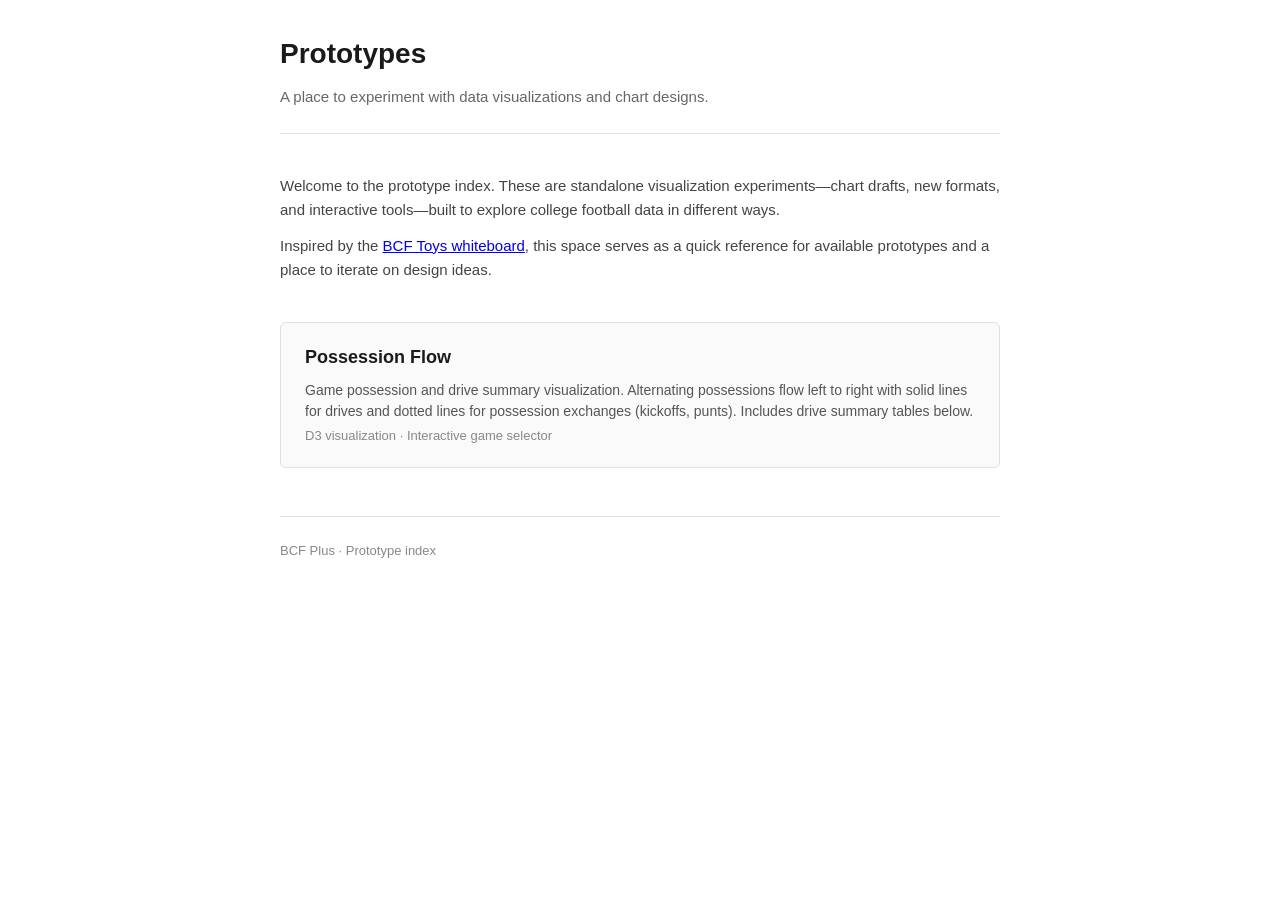
<file: index.html>
<!DOCTYPE html>
<html lang="en">
<head>
  <meta charset="utf-8">
  <meta name="viewport" content="width=device-width, initial-scale=1">
  <title>Prototypes — BCF Plus</title>
  <style>
    * { margin: 0; padding: 0; box-sizing: border-box; }

    body {
      font-family: "Helvetica Neue", Helvetica, Arial, sans-serif;
      background: #fff;
      color: #333;
      line-height: 1.6;
      padding: 32px 24px;
    }

    .container {
      max-width: 720px;
      margin: 0 auto;
    }

    header {
      margin-bottom: 40px;
      padding-bottom: 24px;
      border-bottom: 1px solid #e0e0e0;
    }

    h1 {
      font-size: 28px;
      font-weight: 700;
      color: #1a1a1a;
      margin-bottom: 8px;
    }

    .tagline {
      font-size: 15px;
      color: #666;
    }

    .intro {
      font-size: 15px;
      color: #444;
      margin-bottom: 40px;
    }

    .intro p {
      margin-bottom: 12px;
    }

    .intro p:last-child {
      margin-bottom: 0;
    }

    .prototype-list {
      display: flex;
      flex-direction: column;
      gap: 24px;
    }

    .prototype-card {
      display: block;
      padding: 20px 24px;
      border: 1px solid #e0e0e0;
      background: #fafafa;
      border-radius: 6px;
      text-decoration: none;
      color: inherit;
      transition: border-color 0.15s ease, background 0.15s ease;
    }

    .prototype-card:hover {
      border-color: #bbb;
      background: #f5f5f5;
    }

    .prototype-card h2 {
      font-size: 18px;
      font-weight: 600;
      color: #1a1a1a;
      margin-bottom: 8px;
    }

    .prototype-card p {
      font-size: 14px;
      color: #555;
      line-height: 1.5;
    }

    .prototype-card .meta {
      font-size: 13px;
      color: #888;
      margin-top: 8px;
    }

    footer {
      margin-top: 48px;
      padding-top: 24px;
      border-top: 1px solid #e0e0e0;
      font-size: 13px;
      color: #888;
    }
  </style>
</head>
<body>
  <div class="container">
    <header>
      <h1>Prototypes</h1>
      <p class="tagline">A place to experiment with data visualizations and chart designs.</p>
    </header>

    <div class="intro">
      <p>Welcome to the prototype index. These are standalone visualization experiments—chart drafts, new formats, and interactive tools—built to explore college football data in different ways.</p>
      <p>Inspired by the <a href="https://bcftoys.com/whiteboard/" target="_blank" rel="noopener">BCF Toys whiteboard</a>, this space serves as a quick reference for available prototypes and a place to iterate on design ideas.</p>
    </div>

    <nav class="prototype-list">
      <a href="possession-flow/" class="prototype-card">
        <h2>Possession Flow</h2>
        <p>Game possession and drive summary visualization. Alternating possessions flow left to right with solid lines for drives and dotted lines for possession exchanges (kickoffs, punts). Includes drive summary tables below.</p>
        <span class="meta">D3 visualization · Interactive game selector</span>
      </a>
    </nav>

    <footer>
      <p>BCF Plus · Prototype index</p>
    </footer>
  </div>
</body>
</html>
</file>
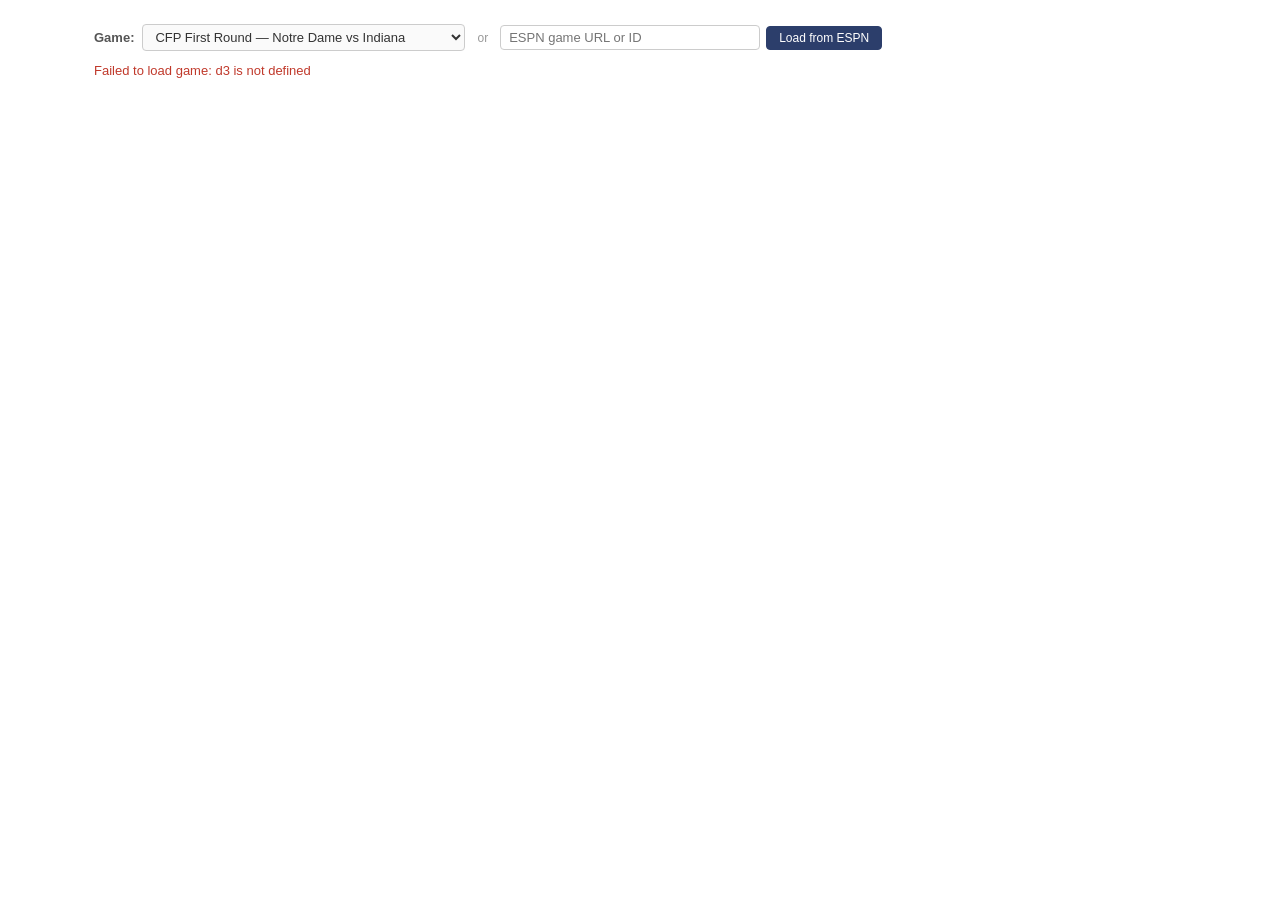
<file: possession-flow/index.html>
<!DOCTYPE html>
<html lang="en">
<head>
  <meta charset="utf-8">
  <meta name="viewport" content="width=device-width, initial-scale=1">
  <title>Possession Flow — Prototype</title>
  <link rel="stylesheet" href="possession-flow.css">
  <script src="https://d3js.org/d3.v7.min.js"></script>
</head>
<body>
  <div id="app">
    <nav id="game-picker">
      <label for="game-select">Game:</label>
      <select id="game-select"></select>
      <span class="picker-sep">or</span>
      <div class="espn-explore">
        <input type="text" id="espn-input" placeholder="ESPN game URL or ID" />
        <button type="button" id="espn-load">Load from ESPN</button>
      </div>
    </nav>
    <div id="espn-status" class="status-message" aria-live="polite"></div>
    <div id="chart-container"></div>
  </div>
  <script src="espn-to-possession.js"></script>
  <script src="possession-flow.js"></script>
  <script>
    const GAME_PARAM = 'game';

    const GAMES = [
      { file: 'data/2024-12-21-notre-dame-indiana.json', label: 'CFP First Round — Notre Dame vs Indiana' },
      { file: 'data/2025-01-02-notre-dame-georgia.json', label: 'CFP Quarterfinal — Notre Dame vs Georgia' },
      { file: 'data/2025-01-10-notre-dame-penn-state.json', label: 'CFP Semifinal — Notre Dame vs Penn State' },
      { file: 'data/2025-01-20-ohio-state-notre-dame.json', label: 'CFP Championship — Ohio State vs Notre Dame' },
      { file: 'data/2026-01-19-indiana-miami.json', label: '2026 CFP Championship — Indiana vs Miami' }
    ];

    const sel = document.getElementById('game-select');
    const espnInput = document.getElementById('espn-input');
    const espnLoad = document.getElementById('espn-load');
    const espnStatus = document.getElementById('espn-status');

    function getGameParam() {
      return new URLSearchParams(location.search).get(GAME_PARAM);
    }

    function setGameParam(value) {
      const url = new URL(location.href);
      if (value) {
        url.searchParams.set(GAME_PARAM, value);
      } else {
        url.searchParams.delete(GAME_PARAM);
      }
      history.replaceState({}, '', url.toString());
    }

    function addGameOption(game, espnId = null) {
      const label = `${game.title} — ${game.teamA.name} vs ${game.teamB.name}`;
      const idx = GAMES.length;
      GAMES.push({ file: null, label, data: game, espnId });
      const opt = document.createElement('option');
      opt.value = idx;
      opt.textContent = label + (espnId ? ' (fetched)' : '');
      sel.appendChild(opt);
      sel.value = idx;
      return idx;
    }

    function showStatus(msg, type = '') {
      espnStatus.textContent = msg;
      espnStatus.className = 'status-message' + (type ? ' status-' + type : '');
    }

    function getUrlKey(g) {
      return g.espnId || g.file || null;
    }

    function loadGame(idx) {
      const g = GAMES[idx];
      const key = getUrlKey(g);
      if (key) setGameParam(key);

      if (g.data) {
        renderPossessionFlow('#chart-container', g.data);
      } else {
        fetch(g.file)
          .then(r => r.json())
          .then(data => renderPossessionFlow('#chart-container', data))
          .catch(err => showStatus('Failed to load game: ' + err.message, 'error'));
      }
    }

    async function loadFromESPN(input) {
      const raw = (input || espnInput.value || '').toString().trim();
      if (!raw) {
        showStatus('Enter an ESPN game URL or ID', 'error');
        return;
      }
      const gameId = espnToPossession.extractGameId(raw);
      espnLoad.disabled = true;
      showStatus('Loading…', 'loading');
      try {
        const debugFile = `data/debug-${gameId}-converted.json`;
        const r = await fetch(debugFile);
        if (r.ok) {
          const game = await r.json();
          showStatus('Loaded from local cache (debug)');
          addGameOption(game, gameId);
          loadGame(GAMES.length - 1);
          espnLoad.disabled = false;
          return;
        }
      } catch (_) {}
      showStatus('Fetching game data…', 'loading');
      try {
        const game = await espnToPossession.fetchAndConvert(gameId);
        showStatus('');
        addGameOption(game, gameId);
        loadGame(GAMES.length - 1);
      } catch (err) {
        showStatus('Error: ' + (err.message || 'Could not fetch game. Try a different URL or check CORS.'), 'error');
      } finally {
        espnLoad.disabled = false;
      }
    }

    GAMES.forEach((g, i) => {
      const opt = document.createElement('option');
      opt.value = i;
      opt.textContent = g.label;
      sel.appendChild(opt);
    });

    sel.addEventListener('change', () => loadGame(+sel.value));
    espnLoad.addEventListener('click', () => loadFromESPN());
    espnInput.addEventListener('keydown', (e) => { if (e.key === 'Enter') loadFromESPN(); });

    (function init() {
      const param = getGameParam();
      if (param) {
        if (/^\d+$/.test(param)) {
          loadFromESPN(param);
          return;
        }
        const idx = GAMES.findIndex(g => g.file === param);
        if (idx >= 0) {
          sel.value = idx;
          loadGame(idx);
          return;
        }
      }
      setGameParam(getUrlKey(GAMES[0]));
      loadGame(0);
    })();
  </script>
</body>
</html>
</file>
<file: possession-flow/possession-flow.css>
* { margin: 0; padding: 0; box-sizing: border-box; }

body {
  font-family: "Helvetica Neue", Helvetica, Arial, sans-serif;
  background: #fff;
  color: #333;
  display: flex;
  justify-content: center;
  padding: 24px;
}

#app {
  max-width: 1100px;
  width: 100%;
}

#game-picker {
  display: flex;
  align-items: center;
  flex-wrap: wrap;
  gap: 8px;
  margin-bottom: 8px;
  padding: 0 4px;
}

.picker-sep {
  font-size: 12px;
  color: #999;
  margin: 0 4px;
}

.espn-explore {
  display: flex;
  align-items: center;
  gap: 6px;
}

#espn-input {
  font-family: inherit;
  font-size: 13px;
  padding: 4px 8px;
  border: 1px solid #ccc;
  border-radius: 4px;
  width: 260px;
}

#espn-input:focus {
  outline: none;
  border-color: #888;
}

#espn-load {
  font-family: inherit;
  font-size: 12px;
  padding: 4px 12px;
  border: 1px solid #2c3e6b;
  border-radius: 4px;
  background: #2c3e6b;
  color: #fff;
  cursor: pointer;
}

#espn-load:hover:not(:disabled) {
  background: #1a2a4a;
}

#espn-load:disabled {
  opacity: 0.6;
  cursor: not-allowed;
}

#espn-status {
  padding: 4px 4px 12px;
  font-size: 13px;
  min-height: 1.4em;
}

#espn-status.status-loading {
  color: #666;
}

#espn-status.status-error {
  color: #c0392b;
}

#game-picker label {
  font-size: 13px;
  font-weight: 600;
  color: #555;
}

#game-select {
  font-family: inherit;
  font-size: 13px;
  padding: 4px 8px;
  border: 1px solid #ccc;
  border-radius: 4px;
  background: #fafafa;
  color: #333;
  cursor: pointer;
  min-width: 320px;
}

#game-select:focus {
  outline: none;
  border-color: #888;
}

#chart-container {
  width: 100%;
}

.chart-header {
  display: flex;
  justify-content: space-between;
  align-items: baseline;
  margin-bottom: 4px;
  padding: 0 4px;
}

.chart-header h1 {
  font-size: 22px;
  font-weight: 700;
  color: #1a1a1a;
}

.chart-header .date {
  font-size: 13px;
  color: #888;
}

.flow-chart-wrapper {
  border: 1px solid #e0e0e0;
  background: #fff;
  padding: 12px 8px 0 8px;
}

.gridline {
  stroke: #e8e8e8;
  stroke-width: 0.5;
}

.yard-label {
  font-size: 9px;
  fill: #bbb;
  font-weight: 400;
}

.team-label {
  font-size: 9px;
  fill: #999;
  font-weight: 500;
  letter-spacing: 0.5px;
}

.drive-line {
  stroke-width: 3.25;
  stroke-linecap: round;
  cursor: pointer;
  transition: opacity 0.2s;
}

.drive-dot {
  cursor: pointer;
  transition: opacity 0.2s;
}

.drive-result-label {
  font-size: 8px;
  font-weight: 400;
  text-anchor: middle;
}

.exchange-curve {
  fill: none;
  stroke: #ccc;
  stroke-width: 1;
  stroke-dasharray: 3,3;
}

.exchange-circle {
  fill: #fff;
  stroke: #ccc;
  stroke-width: 1;
}

.exchange-label {
  font-size: 7.5px;
  fill: #bbb;
  text-anchor: middle;
  font-weight: 400;
}

.score-label {
  font-size: 9px;
  fill: #2c3e6b;
  font-weight: 700;
  text-anchor: middle;
}

.scoring-annotation {
  font-size: 9px;
  font-weight: 700;
  text-anchor: middle;
}

.half-divider {
  stroke: #ddd;
  stroke-width: 1;
  stroke-dasharray: 4,3;
}

.ticker-text {
  font-size: 8px;
  fill: #999;
  text-anchor: middle;
  font-variant-numeric: tabular-nums;
}

.ticker-text.score-changed {
  fill: #2c3e6b;
  font-weight: 700;
  font-size: 10px;
}

.ticker-label {
  font-size: 8px;
  fill: #777;
  font-weight: 600;
}

.summary-section {
  display: flex;
  gap: 32px;
  margin-top: 16px;
  padding: 0 4px;
}

.summary-panel {
  flex: 1;
}

.summary-panel h2 {
  font-size: 14px;
  font-weight: 700;
  margin-bottom: 6px;
  color: #1a1a1a;
}

.summary-row {
  cursor: pointer;
  transition: opacity 0.2s;
}

.summary-row text {
  font-size: 8.5px;
  fill: #555;
  font-variant-numeric: tabular-nums;
}

.summary-row text.col-yards {
  font-weight: 600;
}

.summary-row text.col-result {
  font-weight: 600;
}

.summary-row.garbage {
  opacity: 0.3;
}

.summary-bar {
  transition: opacity 0.2s;
}

.tooltip {
  position: absolute;
  pointer-events: none;
  background: rgba(30, 30, 30, 0.92);
  color: #fff;
  padding: 8px 12px;
  border-radius: 4px;
  font-size: 12px;
  line-height: 1.5;
  max-width: 280px;
  opacity: 0;
  transition: opacity 0.15s;
  z-index: 100;
}

.tooltip.visible {
  opacity: 1;
}

.export-btn {
  display: none;
  margin: 10px 0 0 auto;
  background: #f5f5f5;
  border: 1px solid #ddd;
  border-radius: 3px;
  padding: 4px 10px;
  font-size: 11px;
  color: #666;
  cursor: pointer;
}

.export-btn:hover {
  background: #eee;
  color: #333;
}

.dimmed {
  opacity: 0.15 !important;
}

.highlighted {
  opacity: 1 !important;
}
</file>
